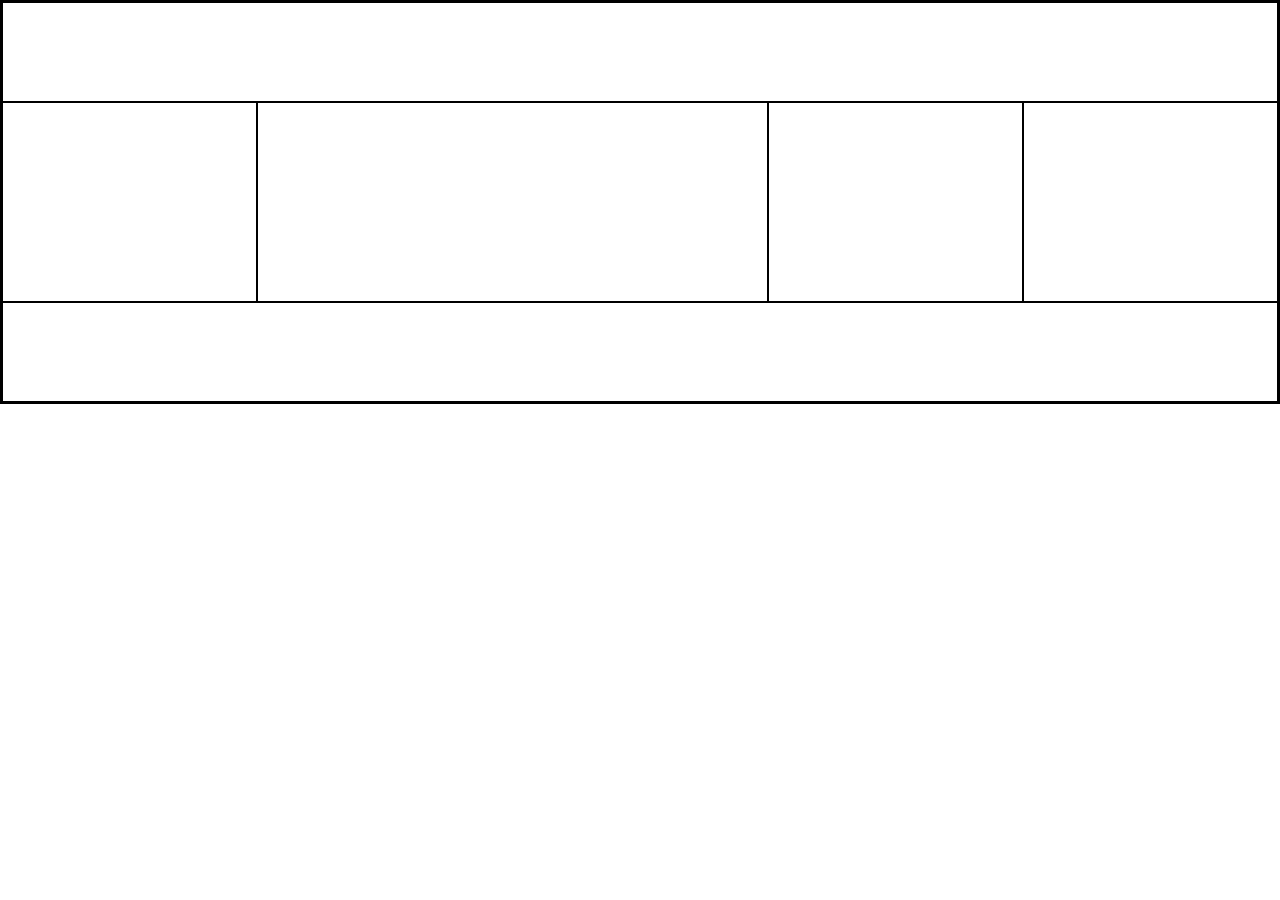
<file: Layout-3/index.html>
<!DOCTYPE html>
<html lang="en">

<head>
	<meta charset="UTF-8">
	<meta http-equiv="X-UA-Compatible" content="IE=edge">
	<meta name="viewport" content="width=device-width, initial-scale=1.0">
	<link rel="stylesheet" href="assets/stylesheets/reset.css">
	<link rel="stylesheet" href="assets/stylesheets/main.css">
	<title>Document</title>
</head>

<body>
	<header></header>
	<section></section>
	<section class="big"></section>
	<section></section>
	<section></section>
	<footer></footer>
</body>

</html>
</file>
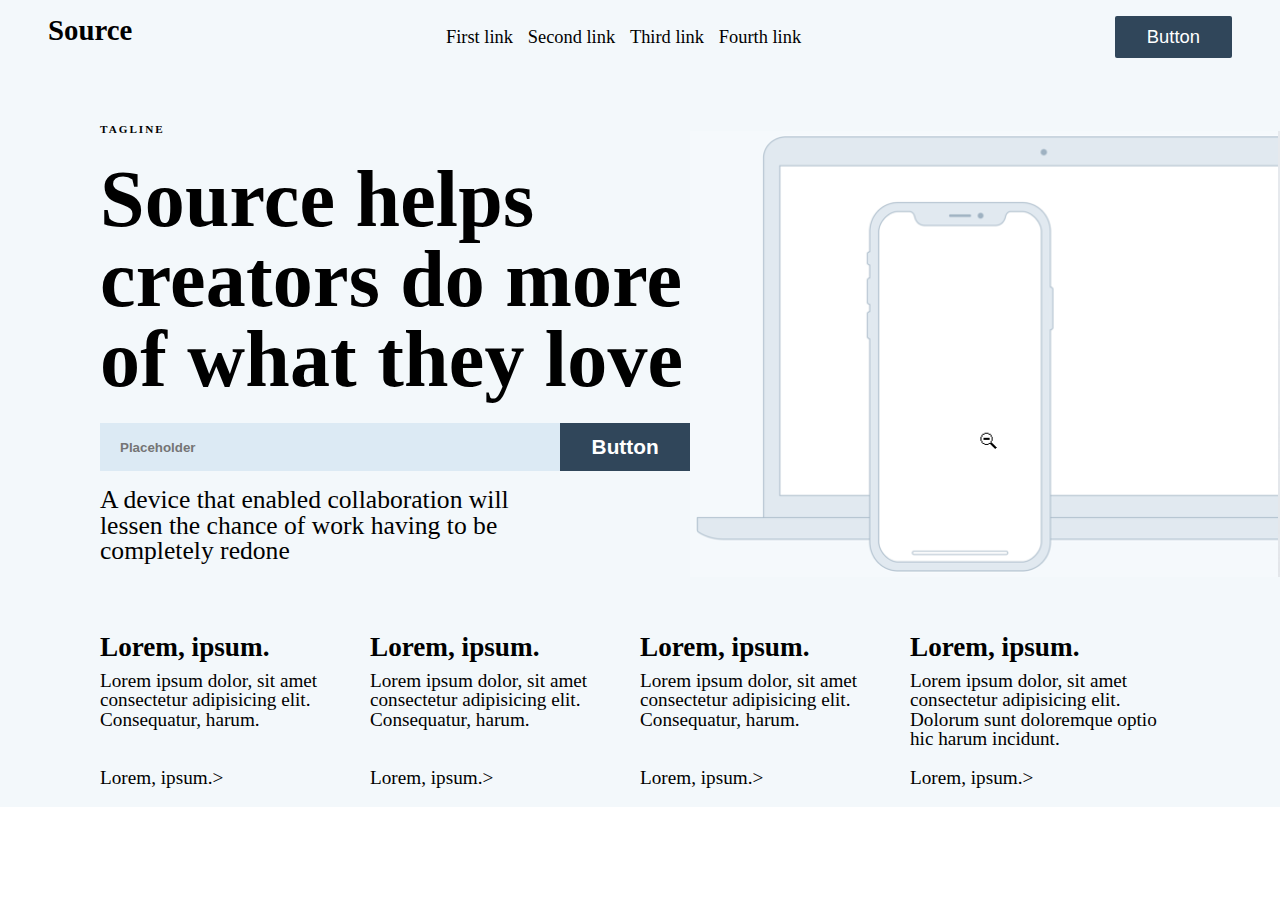
<file: Wireframe/index.html>
<!DOCTYPE html>
<html lang="en">

<head>
	<meta charset="UTF-8">
	<meta http-equiv="X-UA-Compatible" content="IE=edge">
	<meta name="viewport" content="width=device-width, initial-scale=1.0">
	<link rel="stylesheet" href="./assets/stylesheets/reset.css">
	<link rel="stylesheet" href="./assets/stylesheets/main.css">
	<title>Wireframe</title>
</head>

<body>
	<header>
		<span>Source</span>
		<nav>
			<ul>
				<li><a href="#">First link</a></li>
				<li><a href="#">Second link</a></li>
				<li><a href="#">Third link</a></li>
				<li><a href="#">Fourth link</a></li>
			</ul>
		</nav>
		<button>
			Button
		</button>
	</header>
	<main>
		<section>
			<div class="width-wrapper">
				<section>
					<span>Tagline</span>
					<h1>Source helps creators do more of what they love</h1>
					<div class="input-wrapper">
						<input placeholder="Placeholder">
						<button>Button</button>
					</div>
					<p>A device that enabled collaboration will lessen the chance of work having to be completely redone</p>
				</section>
				<img src="./assets/images/1.png" alt="Screens picture">
			</div>
		</section>
		<section>
			<div class="width-wrapper">
				<ul>
					<li>
						<section>
							<h2>Lorem, ipsum.</h2>
							<p>Lorem ipsum dolor, sit amet consectetur adipisicing elit. Consequatur, harum.</p>
							<a>Lorem, ipsum.</a>
						</section>
					</li>
					<li>
						<section>
							<h2>Lorem, ipsum.</h2>
							<p>Lorem ipsum dolor, sit amet consectetur adipisicing elit. Consequatur, harum.</p>
							<a>Lorem, ipsum.</a>
						</section>
					</li>
					<li>
						<section>
							<h2>Lorem, ipsum.</h2>
							<p>Lorem ipsum dolor, sit amet consectetur adipisicing elit. Consequatur, harum.</p>
							<a>Lorem, ipsum.</a>
						</section>
					</li>
					<li>
						<section>
							<h2>Lorem, ipsum.</h2>
							<p>Lorem ipsum dolor, sit amet consectetur adipisicing elit. Dolorum sunt doloremque optio hic harum incidunt.</p>
							<a>Lorem, ipsum.</a>
						</section>
					</li>
				</ul>
			</div>
		</section>
	</main>
</body>

</html>
</file>
<file: Layout-3/assets/stylesheets/main.css>
* {
	box-sizing: border-box;
	border: 1px solid black !important;
}

header {
	width: 100%;
	height: 100px;
}

section {
	width: 20%;
	height: 200px;
	float: left;
}

.big {
	width: 40%;
}

footer {
	clear: left;
	width: 100%;
	height: 100px;
}
</file>
<file: Wireframe/assets/stylesheets/main.css>
:root {
	--main-bg-hue: 206;
	--main-bg-saturation: 54%;
	--main-bg-lightness: 97%;
	--main-bg-color: 	hsl(var(--main-bg-hue), var(--main-bg-saturation), var(--main-bg-lightness));
	--main-input-color: hsl(var(--main-bg-hue),var(--main-bg-saturation),91%);
	--main-input-placeholder-color: hsl(var(--main-bg-hue),var(--main-bg-saturation),91%);
	--header-button-background: hsl(208, 30%, 27%);
}

body {
	font-size: 62.5%;
}

a {
	text-decoration: none;
	color: black;
}

header {
	display: flex;
	justify-content: space-between;
	background-color: var(--main-bg-color);
	padding: 1rem 3rem
}

header span {
	font-size: 1.8rem;
	font-weight: bold;
}

header nav {
	display: flex;
	align-items: center;
	width: max(30%, 300px);
}

header ul {
	display: flex;
	justify-content: space-between;
	width: 100%;
}

/* header ul li {
	margin-left: 1rem;
} */

header ul li:first-of-type {
	margin-left: 0;
}

header ul li a {
	font-size: 1.15rem;
}

header button {
	border: 0;
	padding: 10px 32px;
	border-radius: 2px;
	background-color: var(--header-button-background);
	color: white;
	font-size: 1.15rem;
}

.width-wrapper {
	margin-left: 100px;
}


main section:first-of-type .width-wrapper {
	display: flex;
	justify-content: space-between;
	align-items: center;
	padding-top: 50px;
}

main section:first-of-type .width-wrapper > * {
	flex-basis: 50%;
}

main section {
	background-color: var(--main-bg-color);
}

main section:first-of-type section {
	max-width: 40rem;
}

main section:first-of-type section span {
	font-size: .7rem;
	text-transform: uppercase;
	font-weight: bold;
	letter-spacing: 2px;
}

main section:first-of-type section h1 {
	font-size: 5rem;
	font-weight: bold;
	margin: 1.5rem 0;
	letter-spacing: 0.2px;
}

.input-wrapper {
	display: flex;
}

main section:first-of-type section input {
	background-color: var(--main-input-color) !important;
	width: 77%;
	border: none;
	height: 3rem;
	padding: 0;
	padding-left: 1.25rem;
	font-weight: bold;
	color: var(--main-input-placeholder-color)
}

main section:first-of-type section button {
	box-sizing: border-box;
	font-size: 1.3rem;
	font-weight: bold;
	background-color: var(--header-button-background);
	color: white;
	max-width: 22%;
	width: 100%;
	padding: 0;
	margin: 0;
	border: 0;
}

main section:first-of-type section p {
	margin-top: 1rem;
	font-size: 1.6rem;
	width: 80%;
}

main section:last-of-type ul {
	display: flex;	
	justify-content: space-between;
}

main section:last-of-type ul li {
	flex-basis: 25%;
}

main section:last-of-type ul li section {
	height: 100%;
	display: flex;
	flex-direction: column;
}

main section:last-of-type ul li section p {
	flex-grow: 1;
}

main section:last-of-type .width-wrapper {
	margin-right: 100px;
	padding-top: 50px;
}

main section:last-of-type a {
	font-size: 1.2rem;
	margin-bottom: 20px;
}

main section:last-of-type a::after{
	content: ">";
}

main section:last-of-type h2 {
	font-size: 1.7rem;
	font-weight: bold;
	margin-bottom: 10px;
}


main section:last-of-type p {
	font-size: 1.2rem;
	margin-bottom: 20px;
}
</file>
